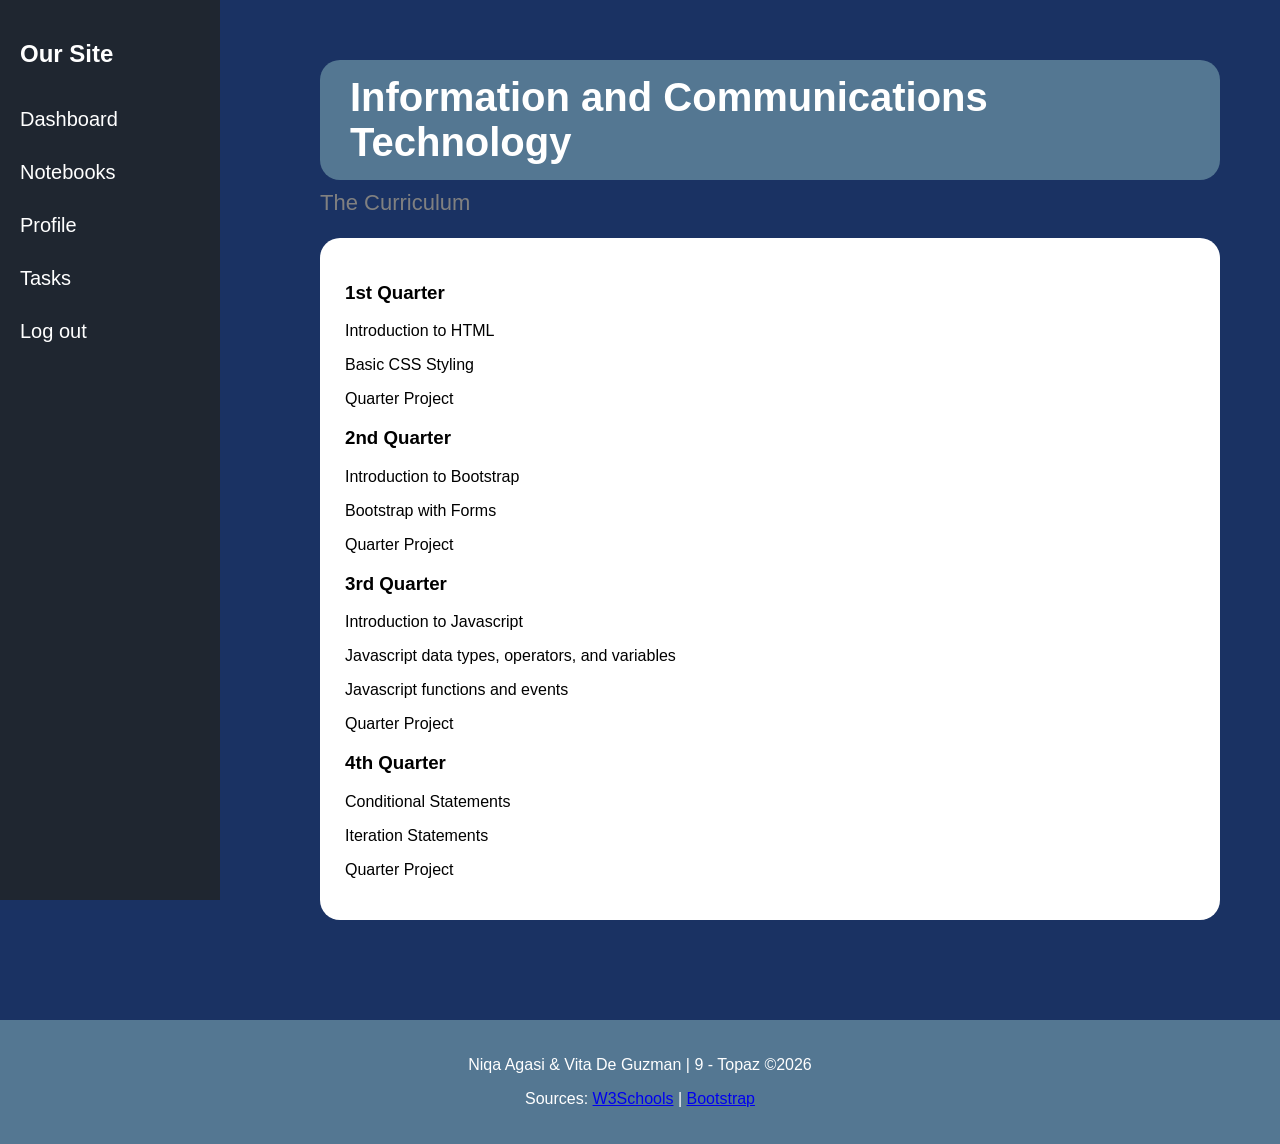
<file: dashboard.html>
<!DOCTYPE html>
<html lang="en">
<head>
    <meta charset="UTF-8">
    <meta name="viewport" content="width=device-width, initial-scale=1.0">
    <title>Dashboard</title>
    <link rel="stylesheet" href="style.css">
</head>
<body>
    <div class="sidebar">
        <h2>Our Site</h2>
        <nav>
            <a href="dashboard.html">Dashboard</a>
            <a href="notebooks.html">Notebooks</a>
            <a href="profile.html">Profile</a>
            <a href="tasks.html">Tasks</a>
            <a href="index.html" class="logout">Log out</a>
        </nav>
    </div>

    <div class="main-content">
        <div class="title-box">
            Information and Communications Technology
        </div>

        <p class="subtitle">The Curriculum</p>

        <div class="card">
            <h3>1st Quarter</h3>
            <p>Introduction to HTML</p>
            <p>Basic CSS Styling</p>
            <p>Quarter Project</p>

            <h3>2nd Quarter</h3>
            <p>Introduction to Bootstrap</p>
            <p>Bootstrap with Forms</p>
            <p>Quarter Project</p>

            <h3>3rd Quarter</h3>
            <p>Introduction to Javascript</p>
            <p>Javascript data types, operators, and variables</p>
            <p>Javascript functions and events</p>
            <p>Quarter Project</p>

            <h3>4th Quarter</h3>
            <p>Conditional Statements</p>
            <p>Iteration Statements</p>
            <p>Quarter Project</p>
        </div>
    </div>
<footer class="footer">
    <p>Niqa Agasi & Vita De Guzman | 9 - Topaz ©2026</p>
    <p>
        Sources:
        <a href="https://www.w3schools.com/" target="_blank">W3Schools</a> |
        <a href="https://getbootstrap.com/" target="_blank">Bootstrap</a>
    </p>
</footer>
</body>
</html>
</file>
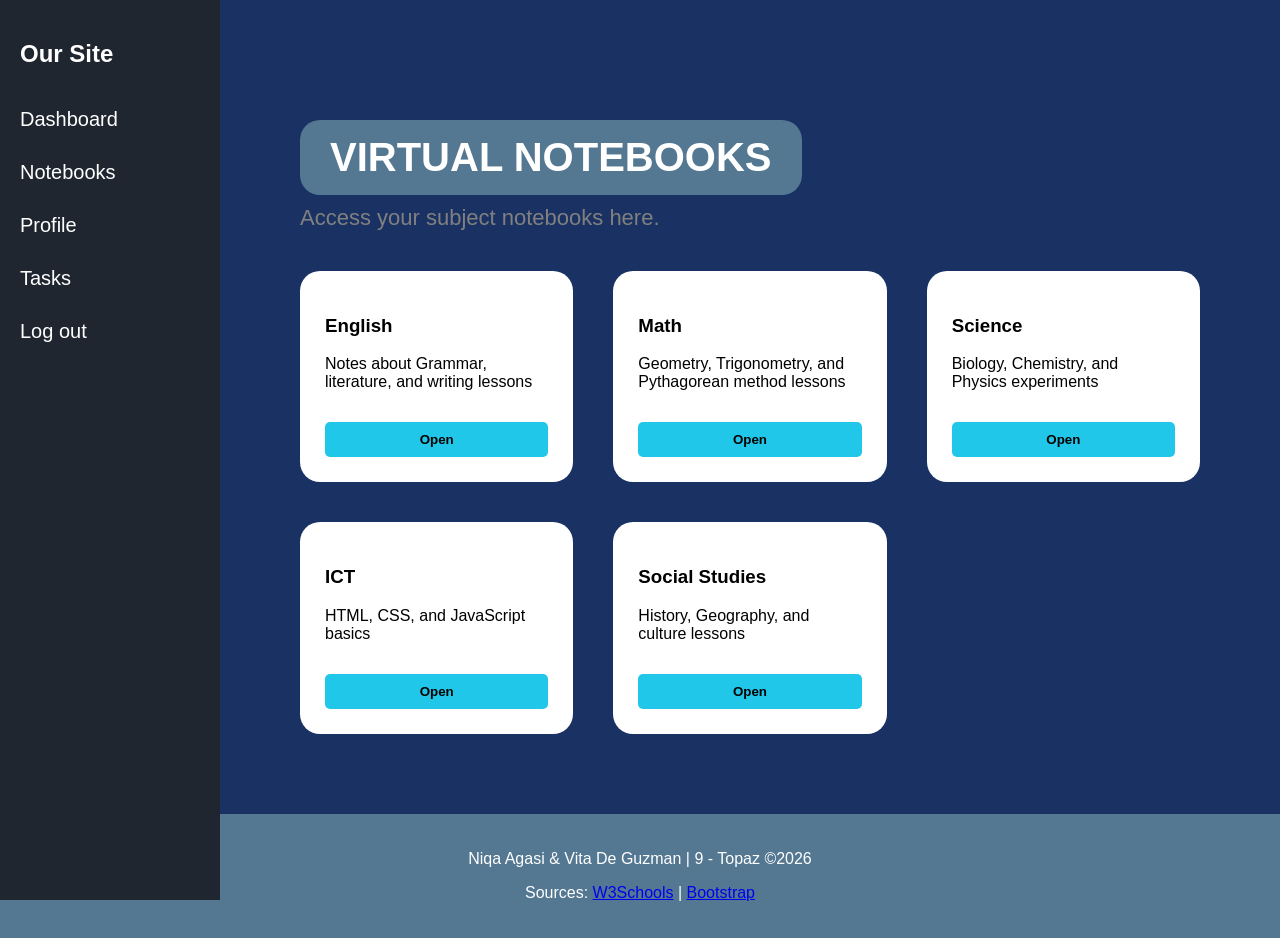
<file: notebooks.html>
<!DOCTYPE html>
<html lang="en">
<head>
    <meta charset="UTF-8">
    <meta name="viewport" content="width=device-width, initial-scale=1.0">
    <title>Notebooks</title>
    <link rel="stylesheet" href="style.css">
</head>
<body>

<div class="sidebar">
    <h2>Our Site</h2>
    <nav>
        <a href="dashboard.html">Dashboard</a>
        <a href="notebooks.html">Notebooks</a>
        <a href="profile.html">Profile</a>
        <a href="tasks.html">Tasks</a>
        <a href="index.html" class="logout">Log out</a>
    </nav>
</div>
            
<div class="head-section">
    <div class="title-box">
            VIRTUAL NOTEBOOKS
    </div>
    
    <p class="subtitle">
        Access your subject notebooks here.
    </p>

    <div class="card-container">
        <div class="card">
            <h3>English</h3>
            <p>Notes about Grammar, literature, and writing lessons</p>
            <button onclick="alert('Opening English Virtual Notebook')">Open</button>
        </div>

        <div class="card">
            <h3>Math</h3>
            <p>Geometry, Trigonometry, and Pythagorean method lessons</p>
            <button onclick="alert('Opening Math Virtual Notebook')">Open</button>
        </div>

        <div class="card">
            <h3>Science</h3>
            <p>Biology, Chemistry, and Physics experiments</p>
            <button onclick="alert('Opening Science Virtual Notebook')">Open</button>
        </div>

        <div class="card">
            <h3>ICT</h3>
            <p>HTML, CSS, and JavaScript basics</p>
            <button onclick="alert('Opening ICT Virtual Notebook')">Open</button>
        </div>

        <div class="card">
            <h3>Social Studies</h3>
            <p>History, Geography, and culture lessons</p>
            <button onclick="alert('Opening Social Studies Virtual Notebook')">Open</button>
</div>

</div>
</div>
<footer class="footer">
    <p>Niqa Agasi & Vita De Guzman | 9 - Topaz ©2026</p>
    <p>
        Sources:
        <a href="https://www.w3schools.com/" target="_blank">W3Schools</a> |
        <a href="https://getbootstrap.com/" target="_blank">Bootstrap</a>
    </p>
</footer>
</body>
</html>
</file>
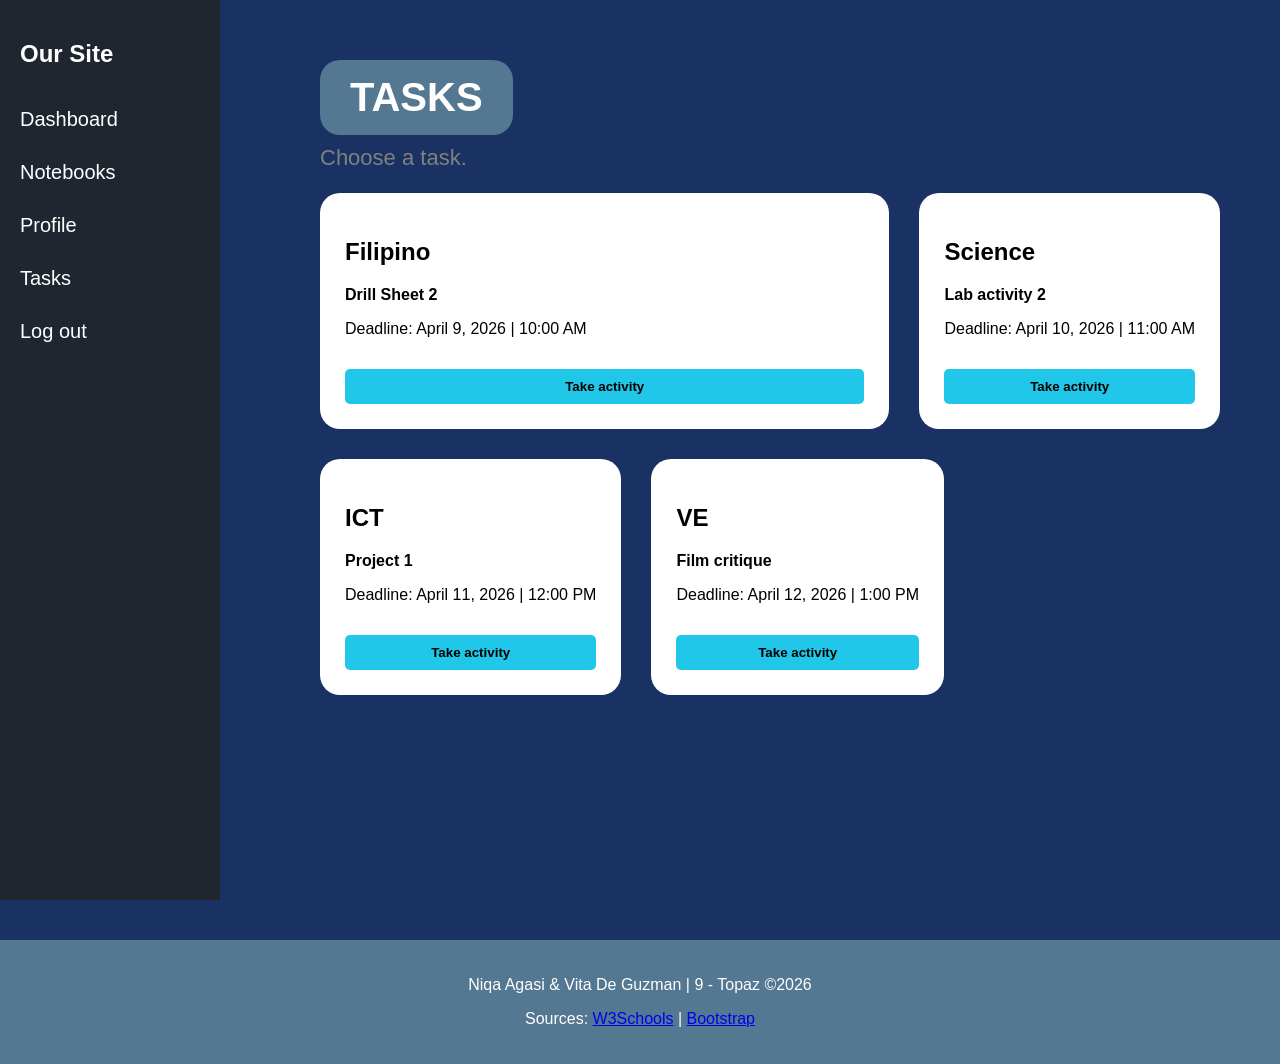
<file: tasks.html>
<!DOCTYPE html>
<html lang="en">
<head>
    <meta charset="UTF-8">
    <meta name="viewport" content="width=device-width, initial-scale=1.0">
    <title>Tasks</title>
    <link rel="stylesheet" href="style.css">
</head>
<body>
    <div class="sidebar">
        <h2>Our Site</h2>
        <nav>
            <a href="dashboard.html">Dashboard</a>
            <a href="notebooks.html">Notebooks</a>
            <a href="profile.html">Profile</a>
            <a href="tasks.html">Tasks</a>
            <a href="index.html" class="logout">Log out</a>
        </nav>
    </div>

    <div class="main-content">
        <div class="title-box">TASKS</div>
        <p class="subtitle">Choose a task.</p>

        <div style="display:flex; gap:30px; flex-wrap:wrap;">
        <div class="card" style="flex:1; min-width:250px;">
            <h2>Filipino</h2>
            <p><b>Drill Sheet 2</b></p>
            <p>Deadline: April 9, 2026 | 10:00 AM</p>
            <button onclick="alert('Filipino activity opened')">Take activity</button>
        </div>

        <div class="card">
            <h2>Science</h2>
            <p><b>Lab activity 2</b></p>
            <p>Deadline: April 10, 2026 | 11:00 AM</p>
            <button onclick="alert('Science activity opened')">Take activity</button>
        </div>

        <div class="card">
            <h2>ICT</h2>
            <p><b>Project 1</b></p>
            <p>Deadline: April 11, 2026 | 12:00 PM</p>
            <button onclick="alert('ICT activity opened')">Take activity</button>
        </div>

        <div class="card">
            <h2>VE</h2>
            <p><b>Film critique</b></p>
            <p>Deadline: April 12, 2026 | 1:00 PM</p>
            <button onclick="alert('VE activity opened')">Take activity</button>
        </div>
    </div>
</div>
<footer class="footer">
    <p>Niqa Agasi & Vita De Guzman | 9 - Topaz ©2026</p>
    
    <p>
        Sources:
        <a href="https://www.w3schools.com/" target="_blank">W3Schools</a> |
        <a href="https://getbootstrap.com/" target="_blank">Bootstrap</a>
    </p>
</footer>
</body>
</html>
</file>
<file: style.css>
* {
    box-sizing: border-box
}

:root {
    --dark-main: #1A3263;
    --dark-secondary: #547792;
    --accent-brown: #FAB95B;
    --accent-light: #E8E2DB;
    --white: #ffffff;
}

body {
    margin: 0;
    font-family: 'Gill Sans', 'Gill Sans MT', Calibri, 'Trebuchet MS', sans-serif;
    background-color: var(--dark-main);
    color: var(--white);
}

.pfp {
    width: 140px;
    height: 140px;
    border-radius: 50%;
    object-fit: cover;
    border: 3px solid #1e3a8a;
    margin: 10px auto;
    display: block;
}

.login-container {
    width: 350px;
    padding: 30px;
    background-color: var(--dark-secondary);
    border-radius: 10px;
    text-align: center;
    margin: 30px auto;
}

.login-container h2 {
    color: var(--accent-light);
}

input {
    width: 80%;
    padding: 10px;
    margin: 10px 0;
    border: none;
    border-radius: 5px;
}

button {
    padding: 10px;
    background: var(--accent-brown);
    border: none;
    border-radius: 5px;
    color: white;
    cursor: pointer;
}

button:hover {
    background: var(--accent-light);
}

.navbar {
    background: var(--dark-secondary);
    padding: 15px;
    position: fixed;
    top: 0;
    left: 0;
    width: 100%;
    z-index: 1000;
}

.content {
    margin-top: 80px;
    padding: 40px;
}

.navbar a {
    color: var(--white);
    text-decoration: none;
    margin-right: 15px;
    font-weight: bold;
}

.navbar a:hover {
    color: var(--accent-light);
}

.navbar.logout {
    float: right;
    color: #ff6b6b;
}

h1 {
    color: var(--accent-light);
}

.profile-picture {
    justify-content:center;
    display: flex;
    margin: 20px 0;
}

.profile-picture img {
    width: 150px;
    border-radius: 50%;
    margin:20px 0;
}

.profile-section input {
    width: 400px;
    margin: 10px auto;
}

.upload {
    text-align:center;
}

.login-box {
    width: 300px;
    margin: 40px auto;
}

.footer {
    background-color: var(--dark-secondary);
    color: white;
    padding: 20px;
    width: 100%;
    text-align: center;
    margin-top: 40px;
}

.sidebar {
    width: 220px;
    height: 100vh;
    background: #1f2630;
    padding: 20px;
    position: fixed;
    top: 0;
    left: 0;
}

.sidebar nav {
    display: flex;
    flex-direction: column;
    gap: 30px;
    margin-top: 40px;
}

.sidebar a {
    color: white;
    text-decoration: none;
    font-size: 20px;
}

.sidebar a:hover {
    color: #20c7e8;
}

.main-content {
    margin-left: 260px;
    padding: 60px;
    min-height: 100vh;
}

.title-box {
    background: var(--dark-secondary);
    color: white;
    padding: 15px 30px;
    border-radius: 20px;
    font-size: 40px;
    width: fit-content;
    font-weight: bold;
}

.subtitle {
    color: grey;
    font-size: 22px;
    margin-top: 10px;
}

.card {
    background: white;
    color: black;
    border-radius: 20px;
    padding: 25px;
}

.card button {
    background: #20c7e8;
    color: black;
    width: 100%;
    margin-top: 15px;
    font-weight: bold;
}

.card-container {
    margin-top: 40px;
    padding-right: 40px;
    display:grid;
    grid-template-columns: repeat(3, 1fr);
    gap: 40px;
    justify-items: center;
}

.notebook-card {
    background:white;
    color:black;
    border-radius:20px;
    padding:20px;
    width:250px;
    text-align:center;
    box-shadow: 0 5px 15px rgba(0,0,0,0.2);
}

.notebook-card img{
    width:70px;
    margin-bottom: 10px;
}

.card:hover,
.notebook-card:hover {
    transform: scale(1.05);
}

.card,
.notebook-card {
    transition: 0.2s;
}

.head-section {
    margin-left: 260px;
    padding: 40px;
    margin-top: 80px;
}

.login-page {
    display:flex;
    justify-content: center;
    align-items: center;
    height: 100vh;
}

.upload-text {
    text-align:center;
    margin-bottom: 20px;
}
</file>
